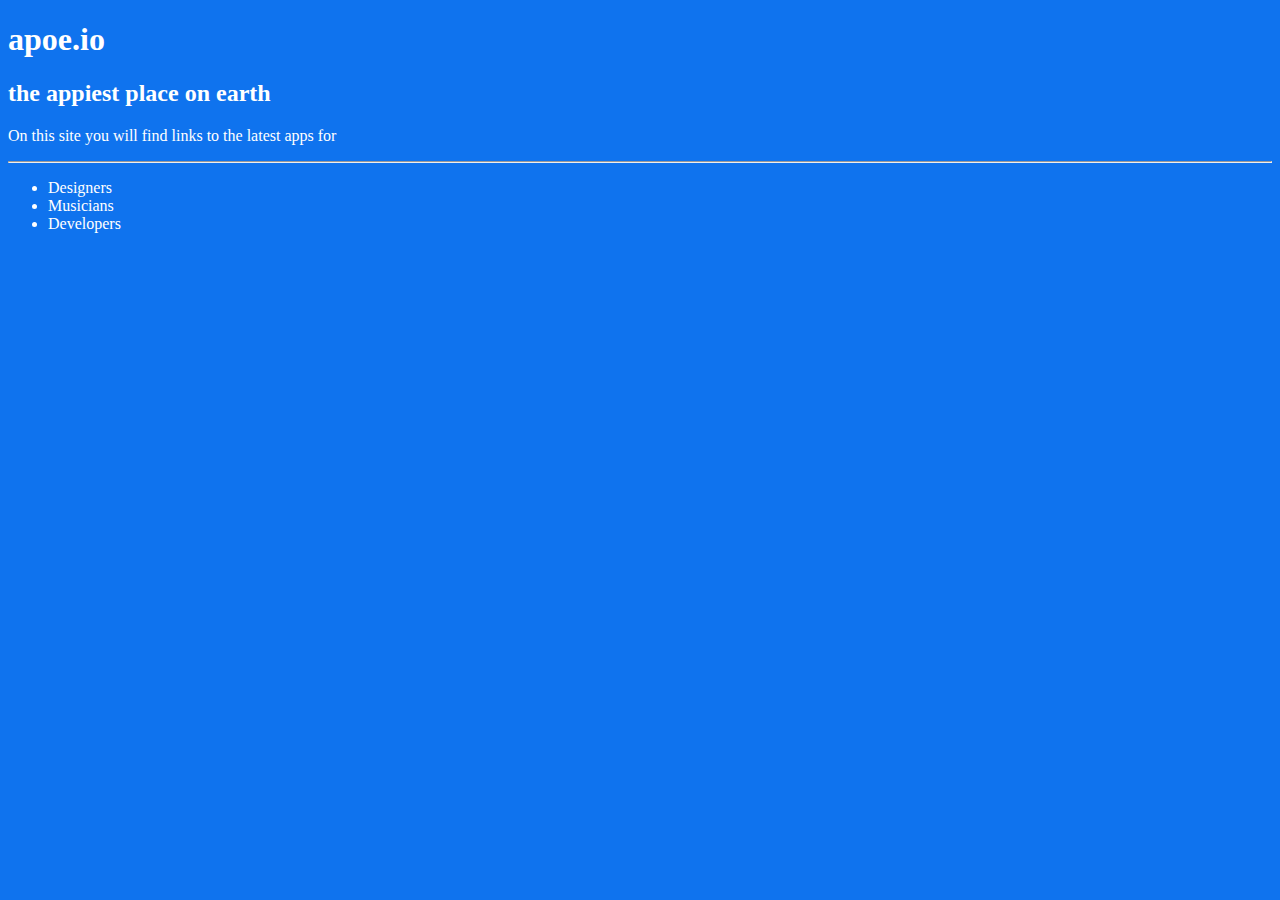
<file: unit_1/index.html>
<!DOCTYPE html>
<html>
<head>
	<link rel="stylesheet" type="text/css" href="css/main.css">
</head>
<title>APOE.IO</title>
<body>
	<h1>apoe.io</h1>
	<h2>the appiest place on earth</h2>

	<p>On this site you will find links to the latest apps for</p>
	<hr>
	<ul>
		<li>Designers</li>
		<li>Musicians</li>
		<li>Developers</li>
	</ul>


</body>
</html>
</file>
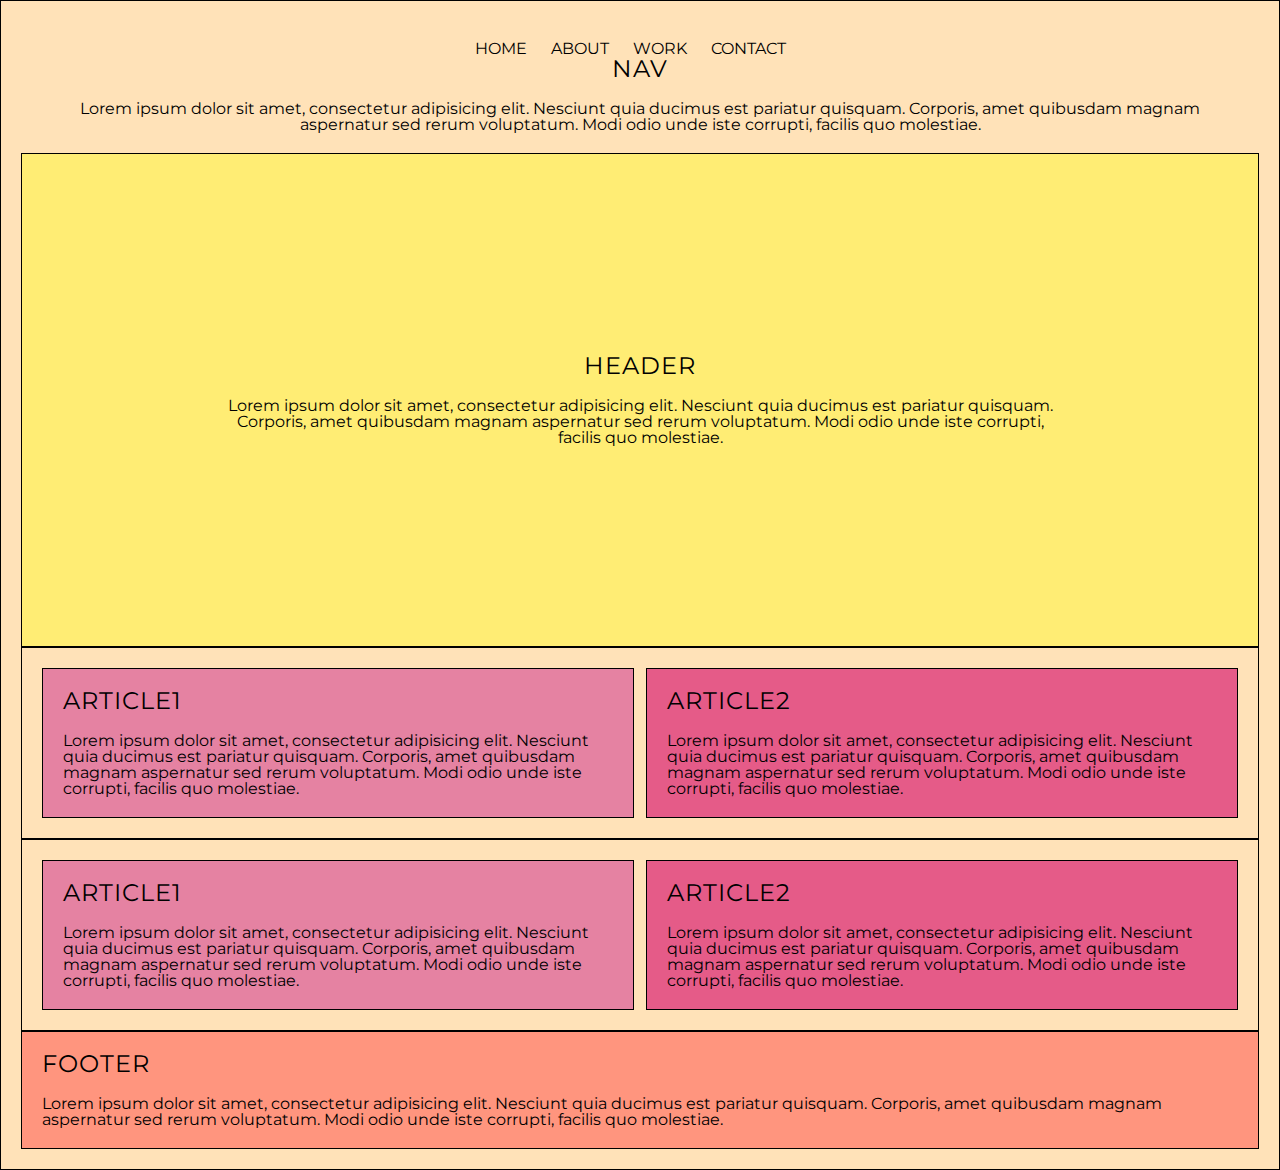
<file: unit_6/index.html>
<html>
<head>
	<meta charset="UTF-8">
	<link rel="stylesheet" type="text/css" href="css/reset.css">
	<link rel="stylesheet" type="text/css" href="css/main.css">
	<title>apoe.io</title>
</head>
<body>
	<div id="wrapper" class="clearfix">

	<nav>

	<ul>
		<li>HOME</li>
		<li>ABOUT</li>
		<li>WORK</li>
		<li>CONTACT</li>
	</ul>
	
		<h1>NAV</h1>
		<p>Lorem ipsum dolor sit amet, consectetur adipisicing elit. Nesciunt quia ducimus est pariatur quisquam. Corporis, amet quibusdam magnam aspernatur sed rerum voluptatum. Modi odio unde iste corrupti, facilis quo molestiae.</p>
	</nav>

	<header>
		<h1>HEADER</h1>
		<p>Lorem ipsum dolor sit amet, consectetur adipisicing elit. Nesciunt quia ducimus est pariatur quisquam. Corporis, amet quibusdam magnam aspernatur sed rerum voluptatum. Modi odio unde iste corrupti, facilis quo molestiae.</p>
	</header>

	<section id="two colum" class="clearfix">
		<article id="left">
			<h1>ARTICLE1</h1>
			<p>Lorem ipsum dolor sit amet, consectetur adipisicing elit. Nesciunt quia ducimus est pariatur quisquam. Corporis, amet quibusdam magnam aspernatur sed rerum voluptatum. Modi odio unde iste corrupti, facilis quo molestiae.</p>
		
		</article>

		<article id="right">
			<h1>ARTICLE2</h1>
			<p>Lorem ipsum dolor sit amet, consectetur adipisicing elit. Nesciunt quia ducimus est pariatur quisquam. Corporis, amet quibusdam magnam aspernatur sed rerum voluptatum. Modi odio unde iste corrupti, facilis quo molestiae.</p>
		</article>
	</section>
	
	<section id="two colum" class="clearfix">
		<article id="left">
			<h1>ARTICLE1</h1>
			<p>Lorem ipsum dolor sit amet, consectetur adipisicing elit. Nesciunt quia ducimus est pariatur quisquam. Corporis, amet quibusdam magnam aspernatur sed rerum voluptatum. Modi odio unde iste corrupti, facilis quo molestiae.</p>
		
		</article>

		<article id="right">
			<h1>ARTICLE2</h1>
			<p>Lorem ipsum dolor sit amet, consectetur adipisicing elit. Nesciunt quia ducimus est pariatur quisquam. Corporis, amet quibusdam magnam aspernatur sed rerum voluptatum. Modi odio unde iste corrupti, facilis quo molestiae.</p>
		</article>

	</section>


	<footer>
		<h1>FOOTER</h1>
		<p>Lorem ipsum dolor sit amet, consectetur adipisicing elit. Nesciunt quia ducimus est pariatur quisquam. Corporis, amet quibusdam magnam aspernatur sed rerum voluptatum. Modi odio unde iste corrupti, facilis quo molestiae.</p>
	</footer>

	</div>

</body>
</file>
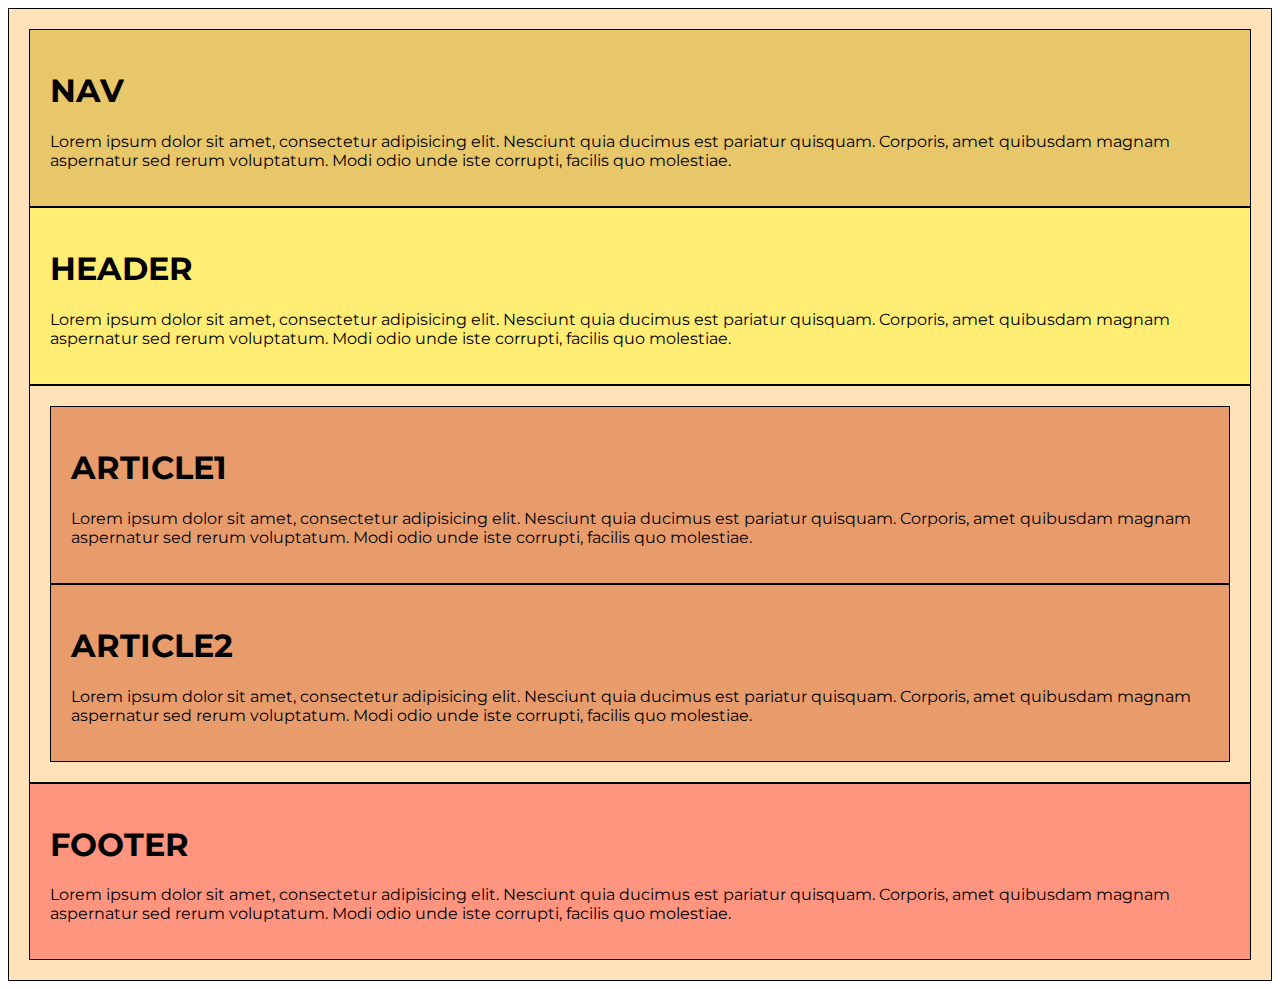
<file: unit_5/index2.html>
<html>
<head>
	<meta charset="UTF-8">
	<link rel="stylesheet" type="text/css" href="css/main2.css">
	<title>apoe.io</title>
</head>
<body>
	<div class="wrapper">
	
	<nav>
		<h1>NAV</h1>
		<p>Lorem ipsum dolor sit amet, consectetur adipisicing elit. Nesciunt quia ducimus est pariatur quisquam. Corporis, amet quibusdam magnam aspernatur sed rerum voluptatum. Modi odio unde iste corrupti, facilis quo molestiae.</p>
	</nav>

	<header>
		<h1>HEADER</h1>
		<p>Lorem ipsum dolor sit amet, consectetur adipisicing elit. Nesciunt quia ducimus est pariatur quisquam. Corporis, amet quibusdam magnam aspernatur sed rerum voluptatum. Modi odio unde iste corrupti, facilis quo molestiae.</p>
	</header>

	<section>
		<article>
			<h1>ARTICLE1</h1>
			<p>Lorem ipsum dolor sit amet, consectetur adipisicing elit. Nesciunt quia ducimus est pariatur quisquam. Corporis, amet quibusdam magnam aspernatur sed rerum voluptatum. Modi odio unde iste corrupti, facilis quo molestiae.</p>
		
		</article>

		<article>
			<h1>ARTICLE2</h1>
			<p>Lorem ipsum dolor sit amet, consectetur adipisicing elit. Nesciunt quia ducimus est pariatur quisquam. Corporis, amet quibusdam magnam aspernatur sed rerum voluptatum. Modi odio unde iste corrupti, facilis quo molestiae.</p>
		</article>

	</section>


	<footer>
		<h1>FOOTER</h1>
		<p>Lorem ipsum dolor sit amet, consectetur adipisicing elit. Nesciunt quia ducimus est pariatur quisquam. Corporis, amet quibusdam magnam aspernatur sed rerum voluptatum. Modi odio unde iste corrupti, facilis quo molestiae.</p>
	</footer>

	</div>

</body>
</file>
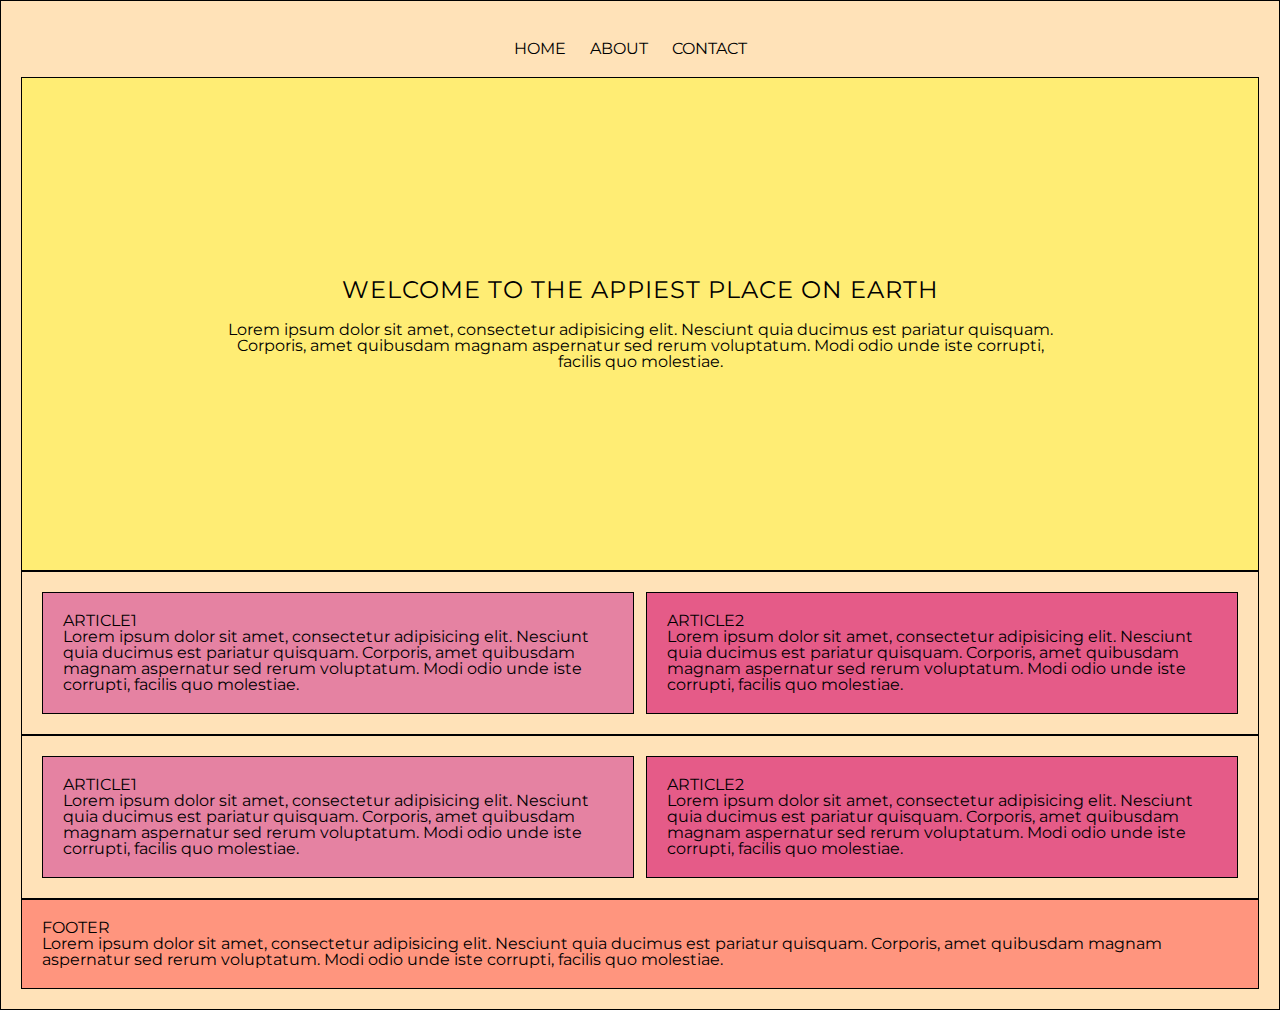
<file: unit_6/index2.html>
<html>
<head>
	<meta charset="UTF-8">
	<link rel="stylesheet" type="text/css" href="css/reset.css">
	<link rel="stylesheet" type="text/css" href="css/main.css">
	<title>apoe.io</title>
</head>
<body>
	<div id="wrapper" class="clearfix">

	<nav>

	<ul>
		<li>HOME</li>
		<li>ABOUT</li>
		<li>CONTACT</li>
	</ul>

	</nav>

	<header>
		<h1>WELCOME TO THE APPIEST PLACE ON EARTH</h1>
		<p>Lorem ipsum dolor sit amet, consectetur adipisicing elit. Nesciunt quia ducimus est pariatur quisquam. Corporis, amet quibusdam magnam aspernatur sed rerum voluptatum. Modi odio unde iste corrupti, facilis quo molestiae.</p>
	</header>

	<section id="two colum" class="clearfix">
		<article id="left">
			<h2>ARTICLE1</h2>
			<p>Lorem ipsum dolor sit amet, consectetur adipisicing elit. Nesciunt quia ducimus est pariatur quisquam. Corporis, amet quibusdam magnam aspernatur sed rerum voluptatum. Modi odio unde iste corrupti, facilis quo molestiae.</p>
		
		</article>

		<article id="right">
			<h2>ARTICLE2</h2>
			<p>Lorem ipsum dolor sit amet, consectetur adipisicing elit. Nesciunt quia ducimus est pariatur quisquam. Corporis, amet quibusdam magnam aspernatur sed rerum voluptatum. Modi odio unde iste corrupti, facilis quo molestiae.</p>
		</article>
	</section>
	
	<section id="two colum" class="clearfix">
		<article id="left">
			<h2>ARTICLE1</h2>
			<p>Lorem ipsum dolor sit amet, consectetur adipisicing elit. Nesciunt quia ducimus est pariatur quisquam. Corporis, amet quibusdam magnam aspernatur sed rerum voluptatum. Modi odio unde iste corrupti, facilis quo molestiae.</p>
		
		</article>

		<article id="right">
			<h2>ARTICLE2</h2>
			<p>Lorem ipsum dolor sit amet, consectetur adipisicing elit. Nesciunt quia ducimus est pariatur quisquam. Corporis, amet quibusdam magnam aspernatur sed rerum voluptatum. Modi odio unde iste corrupti, facilis quo molestiae.</p>
		</article>

	</section>


	<footer>
		<h2>FOOTER</h2>
		<p>Lorem ipsum dolor sit amet, consectetur adipisicing elit. Nesciunt quia ducimus est pariatur quisquam. Corporis, amet quibusdam magnam aspernatur sed rerum voluptatum. Modi odio unde iste corrupti, facilis quo molestiae.</p>
	</footer>

	</div>

</body>
</file>
<file: unit_1/css/main.css>
body {
  background-color: #0f73ee;
  
}
  h1, h2, p, li {
    color: #FFFFFF;
    
}

}
</file>
<file: unit_6/css/main.css>
/*COMMENTS HERE*/
@import url('https://fonts.googleapis.com/css?family=Montserrat');

body {
	font-family: Montserrat;
}

h1 {
	font-size: 24px;
	letter-spacing: 1px;
	padding-bottom: 20px;
}

nav {
	background-color: none;
   /* border: 1px black solid;*/
    padding: 20px;
    text-align: center; 
}

li {
	display: inline-block;
	padding-right: 20px;

}

header {
	text-align: center;
	background-color: #FFED74;
    border: 1px black solid;
    padding: 200px;
}

article {
	background-color: #E89C6C;
	border: 1px black solid;
	padding: 20px;
}

section {
	background-color: #FFE2B8;
	border: 1px black solid;
	padding: 20px;#
}

footer {
	background-color: #FF957E;
	border: 1px black solid;
	padding: 20px;#
}

#wrapper {
	background-color: #FFE2B8;
	border: 1px black solid;
	padding: 20px;#
}

#two_column {
    background-color: #FFB7CF;
    border: 1px black solid;
    padding: 20px;
}

#left {
    background-color: #E582A2;
    border: 1px black solid;
    padding: 20px; 
    float: left;
    width: 46%;
}

#right {
    background-color: #E55B88;
    border: 1px black solid;
    padding: 20px;
    float: right;
    width: 46%;
}

.clearfix:after {
    visibility: hidden;
    display: block;
    font-size: 0;
    content: " ";
    clear: both;
    height: 0;
}
</file>
<file: unit_5/css/main2.css>
/*COMMENTS HERE*/
@import url('https://fonts.googleapis.com/css?family=Montserrat');

body {
	font-family: Montserrat;
}

nav {
	background-color: #E8C66A;
    border: 1px black solid;
    padding: 20px;
}

header {
	background-color: #FFED74;
    border: 1px black solid;
    padding: 20px;
}

article {
	background-color: #E89C6C;
	border: 1px black solid;
	padding: 20px;
}

section {
	background-color: #FFE2B8;
	border: 1px black solid;
	padding: 20px;#
}

footer {
	background-color: #FF957E;
	border: 1px black solid;
	padding: 20px;#
}

.wrapper {
	background-color: #FFE2B8;
	border: 1px black solid;
	padding: 20px;#
}
</file>
